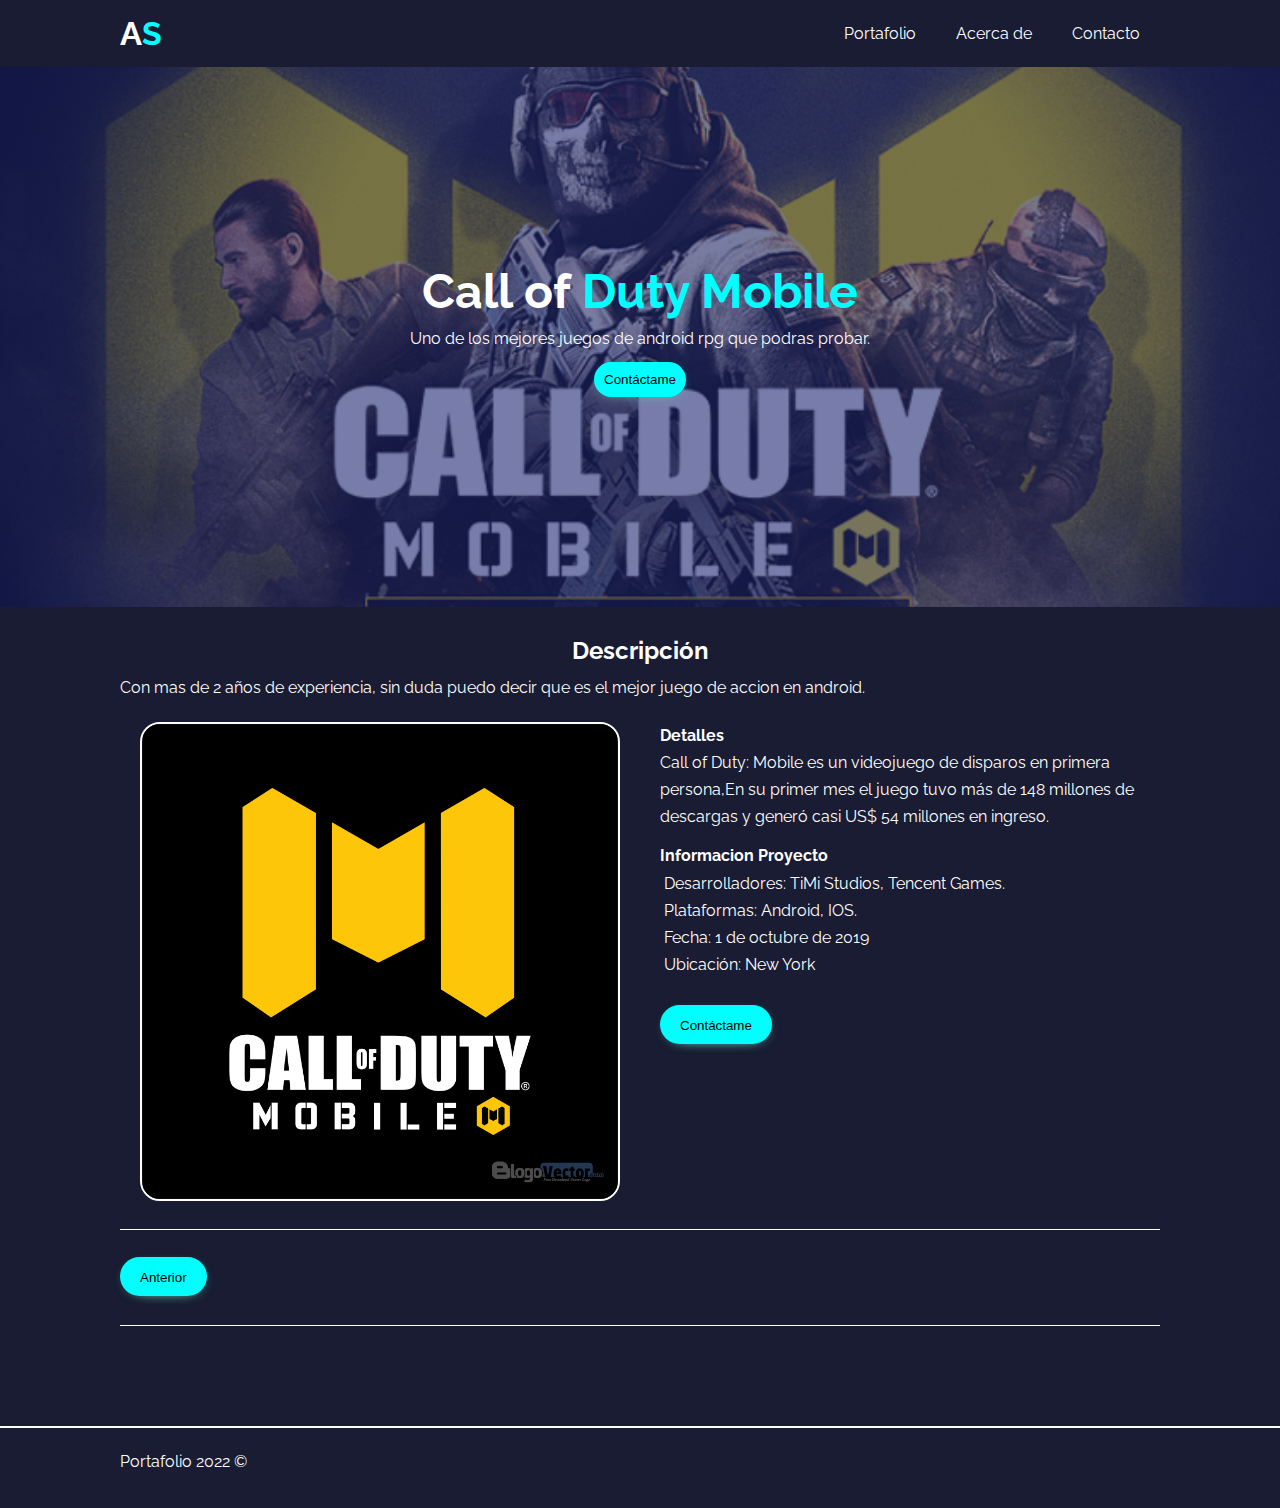
<file: Mipaginaweb/cod.html>
<!DOCTYPE html>
<html lang="en">

<head>
    <meta charset="UTF-8">
    <meta name="viewport" content="width=device-width, initial-scale=1.0">
    <link href="https://fonts.googleapis.com/css2?family=Raleway:wght@400;700&display=swap" rel="stylesheet">
    <link rel="stylesheet" href="https://use.fontawesome.com/releases/v5.6.1/css/all.css" integrity="sha384-gfdkjb5BdAXd+lj+gudLWI+BXq4IuLW5IT+brZEZsLFm++aCMlF1V92rMkPaX4PP" crossorigin="anonymous">
    <link rel="stylesheet" href="Css_principal.css">
    <link rel="stylesheet" media="screen and (max-width: 768px)" href="Css_principal.css">
    <title>Cod Mobile</title>
</head>

<body>
    <header>
        <nav class="navbar">
            <div class="container">
                <h1 class="logo"><a href="inicio.html">A<span>S</span></a></h1>
                <ul id="main-nav" class="txt-btn">
                    <li><a href="inicio.html">Portafolio</a></li>
                    <li><a href="sobremi.html">Acerca de</a></li>
                    <li><a href="Contacto.html">Contacto</a></li>
                </ul>
            </div>
        </nav>

        <section class='cod'>
            <div class="cod-header-text">
                <h1 class="hero-title">Call of <span>Duty Mobile</span></h1>
                <p>Uno de los mejores juegos de android rpg que podras probar.</p>
                <a download href="Contacto.html">
                    <button class="btn">Contáctame</button>
                </a>
            </div>
        </section>
    </header>

    <section class="single-project">
        <div class="container description">
            <h4>Descripción</h4>
            <p>Con mas de 2 años de experiencia, sin duda puedo decir que es el mejor juego de accion en android.</p>
        </div>
        <div class="container">
            <div class="box-portfolio">
                <img src="../Imagenes/cod.png" alt="">
            </div>
            <div class="box-portfolio">
                <h4>Detalles</h4>
                <p>Call of Duty: Mobile es un videojuego de disparos en primera persona,En su primer mes el juego tuvo más de 148 millones de descargas y generó casi US$ 54 millones en ingreso.</p>
                <h4>Informacion Proyecto</h4>
                <ul>
                    <li><i class="far fa-user"></i> &nbsp;Desarrolladores: TiMi Studios, Tencent Games.</li>
                    <li><i class="fas fa-pencil-ruler"></i> &nbsp;Plataformas: Android, IOS.</li>
                    <li><i class="far fa-calendar"></i> &nbsp;Fecha: 1 de octubre de 2019</li>
                    <li><i class="far fa-map"></i> &nbsp;Ubicación: New York</li>
                </ul>
                <a class="btn" href="Contacto.html"><button class="btn">Contáctame</button></a>
            </div>
        </div>
        <div class="single-project-btn">
            <div class="container">
                <div class="hr-small"></div>
                <div class="prev">
                    <a href="forza.html" class="btn"><button class="btn">Anterior</button></a>
                </div>
                <div class="hr-small-2"></div>
            </div>
        </div>
    </section>

    <hr>

    <footer class="main-footer">
        <div class="container">
            <p class="small">Portafolio 2022 &copy;</p>

            <ul>
                <li><a href="https://www.facebook.com/LATAMCallOfDutyMobile/?brand_redir=2469033519794816"><i class="fab fa-facebook-f"></i></a></li>
                <li><a href="https://twitter.com/codmobile_es?lang=es"><i class="fab fa-twitter"></i></a></li>
                <li><a href="https://www.instagram.com/callofdutymobile/"><i class="fab fa-instagram"></i></a></li>
            </ul>

        </div>
    </footer>

</body>

</html>
</file>
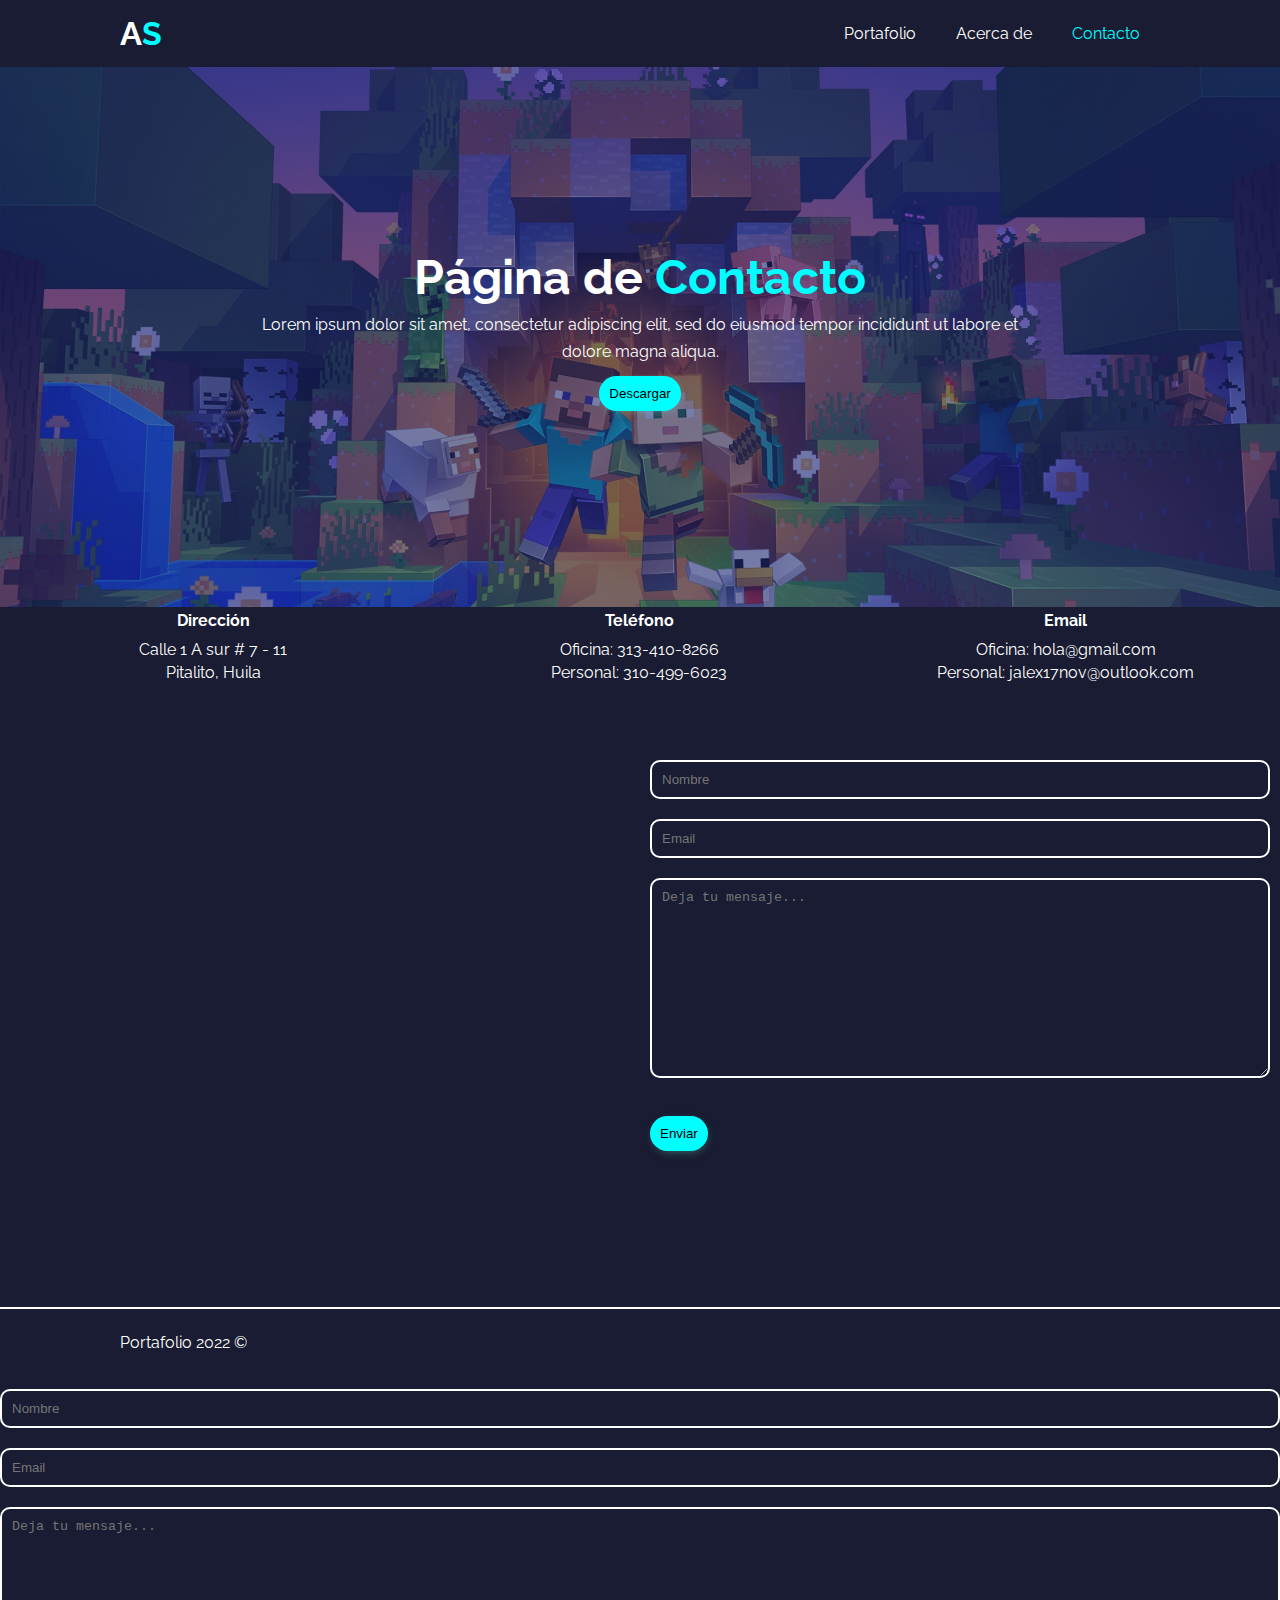
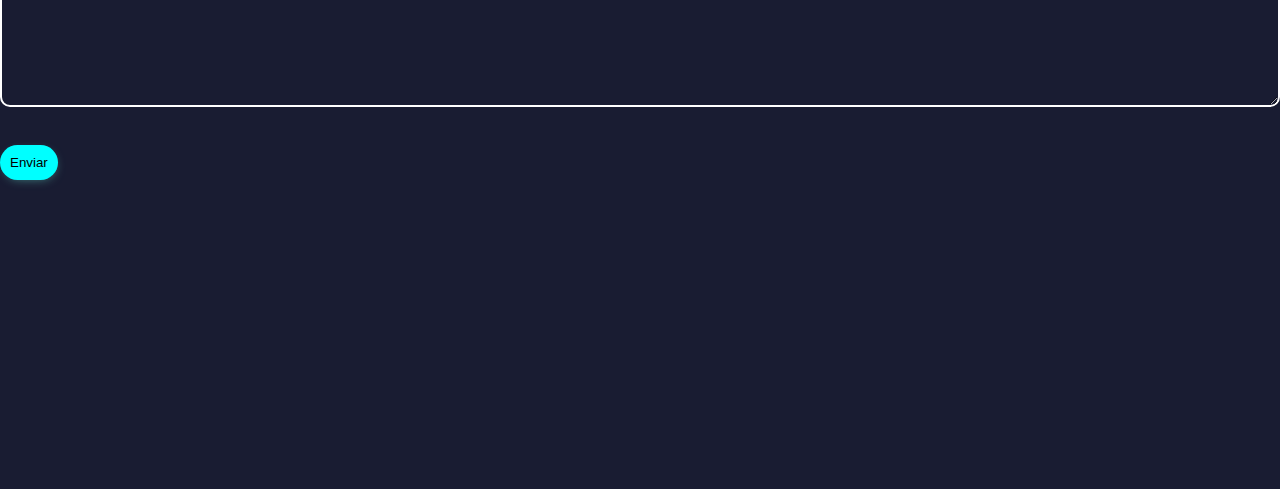
<file: Mipaginaweb/Contacto.html>
<!DOCTYPE html>
<html lang="es">

<head>
    <meta charset="UTF-8">
    <meta name="viewport" content="width=device-width, initial-scale=1.0">
    <link href="https://fonts.googleapis.com/css2?family=Raleway:wght@400;700&display=swap" rel="stylesheet">
    <link rel="stylesheet" href="https://use.fontawesome.com/releases/v5.6.1/css/all.css" integrity="sha384-gfdkjb5BdAXd+lj+gudLWI+BXq4IuLW5IT+brZEZsLFm++aCMlF1V92rMkPaX4PP" crossorigin="anonymous">
    <link rel="stylesheet" href="Css_principal.css">
    <link rel="stylesheet" media="screen and (max-width: 768px)" href="Css_principal.css">
    <title>Mi portafolio | Contacto</title>
</head>

<body>
    <header>
        <nav class="navbar">
            <div class="container">
                <h1 class="logo"><a href="inicio.html">A<span>S</span></a></h1>
                <ul id="main-nav" class="txt-btn">
                    <li><a href="inicio.html">Portafolio</a></li>
                    <li><a href="sobremi.html">Acerca de</a></li>
                    <li><a class="current" href="Contacto.html">Contacto</a></li>
                </ul>
            </div>
        </nav>

        <section class='hero'>
            <div class="hero-header-text">
                <h1 class="hero-title">Página de <span>Contacto</span></h1>
                <p>Lorem ipsum dolor sit amet, consectetur adipiscing elit, sed do eiusmod tempor incididunt ut labore et dolore magna aliqua.</p>
                <a download href="#">
                    <button class="btn"> Descargar </button>
                </a>
            </div>
        </section>
    </header>

    <section class="contact">
        <div class="box-contact-features">
            <i class="fas fa-map-marker-alt fa-2x"></i>
            <h4 class="line-break">Dirección</h4>
            <p class="line-break">Calle 1 A sur # 7 - 11 </p>
            <p>Pitalito, Huila</p>
        </div>
        <div class="box-contact-features">
            <i class="fas fa-mobile-alt fa-2x"></i>
            <h4 class="line-break">Teléfono</h4>
            <p class="line-break">Oficina: 313-410-8266</p>
            <p>Personal: 310-499-6023</p>
        </div>
        <div class="box-contact-features">
            <i class="fas fa-envelope fa-2x"></i>
            <h4 class="line-break">Email</h4>
            <p class="line-break">Oficina: hola@gmail.com</p>
            <p>Personal: jalex17nov@outlook.com</p>
        </div>
        <div class="features-contact">
            <div class="box-form">
                <iframe src="https://www.google.com/maps/embed?pb=!1m18!1m12!1m3!1d31901.855202449708!2d-76.0724285030152!3d1.853023256784862!2m3!1f0!2f0!3f0!3m2!1i1024!2i768!4f13.1!3m3!1m2!1s0x8e250b7dba6f64ff%3A0x7a99e7b32e8fa32c!2sPitalito%2C%20Huila!5e0!3m2!1ses!2sco!4v1652126857506!5m2!1ses!2sco"
                    width="600" height="450" style="border:0;" allowfullscreen="" loading="lazy" referrerpolicy="no-referrer-when-downgrade"></iframe>
            </div>
            <form class="box-form">
                <div class="contact-form">
                    <div class="single-form">
                        <input type="text" placeholder="Nombre">
                    </div>
                    <div class="single-form">
                        <input type="email" placeholder="Email">
                    </div>
                    <div class="single-form">
                        <textarea name="message" id="" cols="30" rows="10" placeholder="Deja tu mensaje..."></textarea>
                    </div>
                    <div class="single-form">
                        <button class="btn">Enviar</button>
                    </div>
                </div>
            </form>
        </div>
    </section>

    <hr>

    <footer class="main-footer">
        <div class="container">
            <p class="small">Portafolio 2022 &copy;</p>

            <ul>
                <li><a href="#"><i class="fab fa-facebook-f"></i></a></li>
                <li><a href="#"><i class="fab fa-whatsapp"></i></a></li>
                <li><a href="#"><i class="fab fa-instagram"></i></a></li>
            </ul>

        </div>
    </footer>

</body>

</html>


<section class="contact">
    <form class="box-form">
        <div class="contact-form">
            <div class="single-form">
                <input type="text" placeholder="Nombre">
            </div>
            <div class="single-form">
                <input type="email" placeholder="Email">
            </div>
            <div class="single-form">
                <textarea name="message" id="" cols="30" rows="10" placeholder="Deja tu mensaje..."></textarea>
            </div>
            <div class="single-form">
                <button class="btn">Enviar</button>
            </div>
        </div>
    </form>
    </div>
</section>
</file>
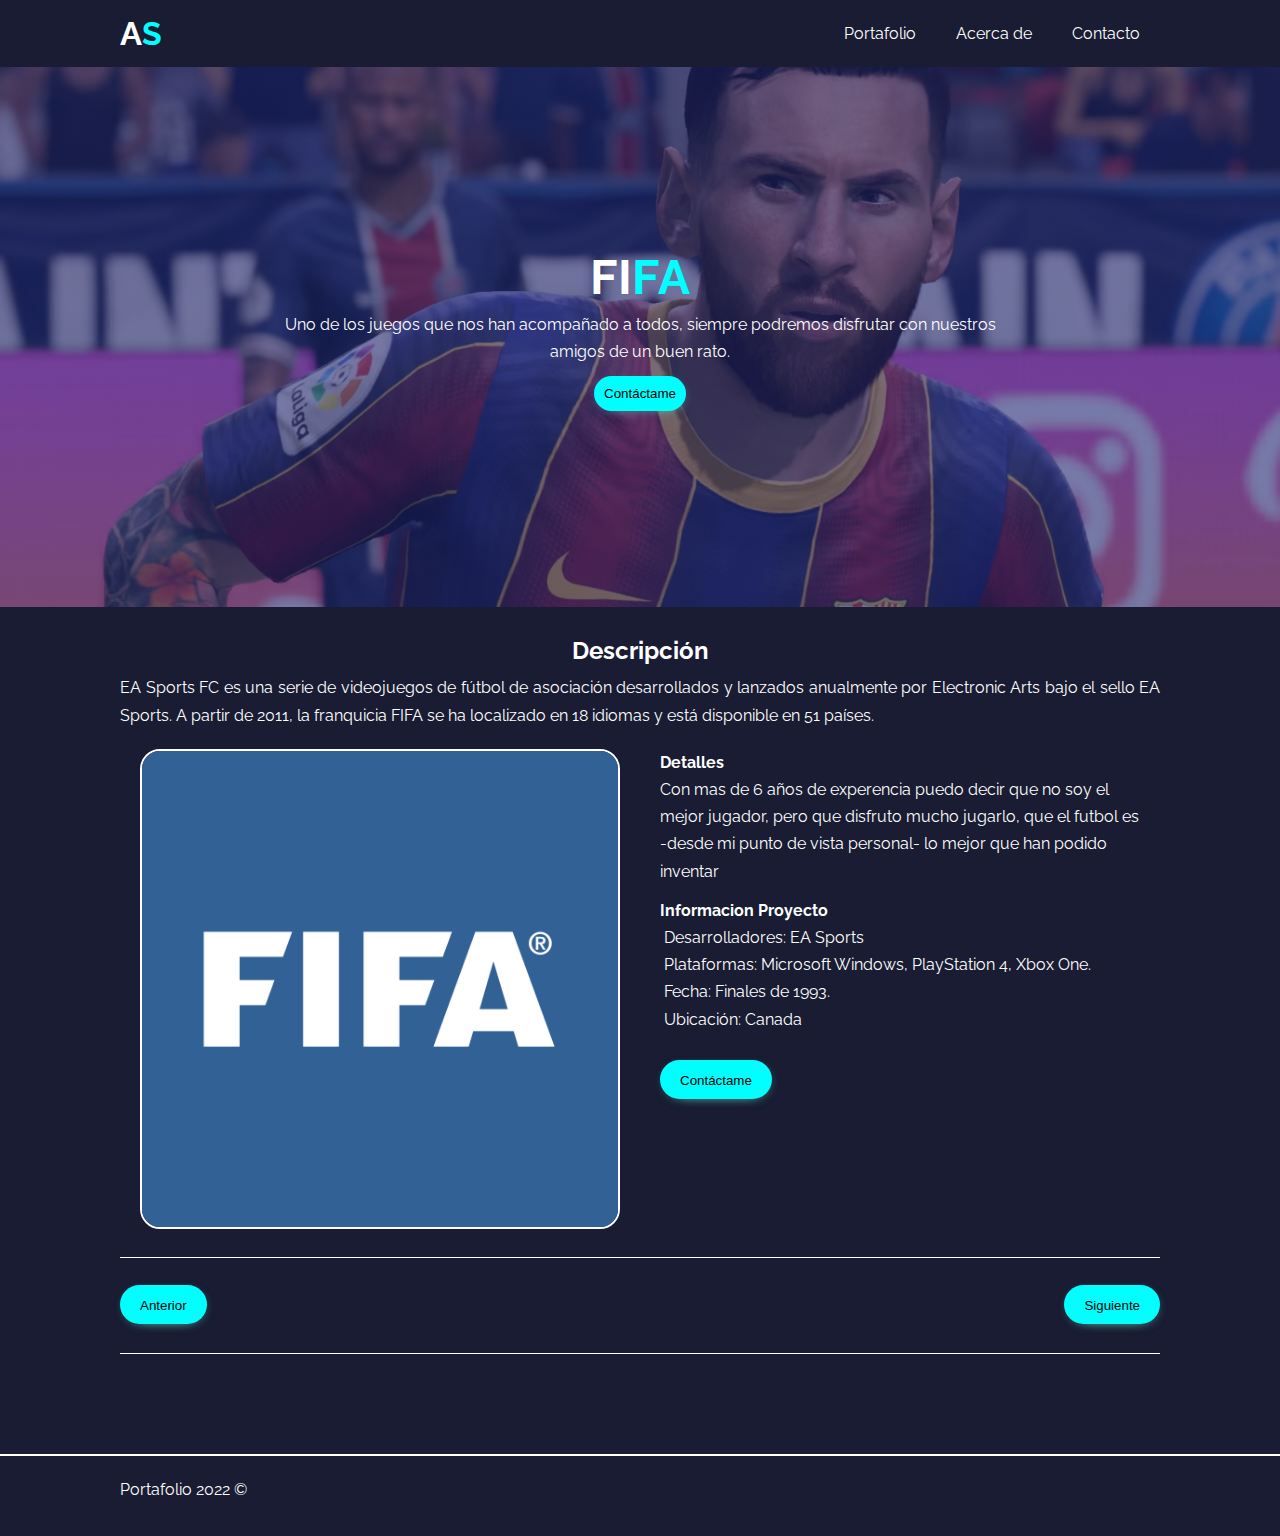
<file: Mipaginaweb/fifa.html>
<!DOCTYPE html>
<html lang="en">

<head>
    <meta charset="UTF-8">
    <meta name="viewport" content="width=device-width, initial-scale=1.0">
    <link href="https://fonts.googleapis.com/css2?family=Raleway:wght@400;700&display=swap" rel="stylesheet">
    <link rel="stylesheet" href="https://use.fontawesome.com/releases/v5.6.1/css/all.css" integrity="sha384-gfdkjb5BdAXd+lj+gudLWI+BXq4IuLW5IT+brZEZsLFm++aCMlF1V92rMkPaX4PP" crossorigin="anonymous">
    <link rel="stylesheet" href="Css_principal.css">
    <link rel="stylesheet" media="screen and (max-width: 768px)" href="Css_principal.css">
    <title>Fifa</title>
</head>

<body>
    <header>
        <nav class="navbar">
            <div class="container">
                <h1 class="logo"><a href="inicio.html">A<span>S</span></a></h1>
                <ul id="main-nav" class="txt-btn">
                    <li><a href="inicio.html">Portafolio</a></li>
                    <li><a href="sobremi.html">Acerca de</a></li>
                    <li><a href="Contacto.html">Contacto</a></li>
                </ul>
            </div>
        </nav>

        <section class='fif'>
            <div class="fif-header-text">
                <h1 class="hero-title">FI<span>FA</span></h1>
                <p>Uno de los juegos que nos han acompañado a todos, siempre podremos disfrutar con nuestros amigos de un buen rato.</p>
                <a download href="Contacto.html">
                    <button class="btn">Contáctame</button>
                </a>
            </div>
        </section>
    </header>

    <section class="single-project">
        <div class="container description">
            <h4>Descripción</h4>
            <p>EA Sports FC es una serie de videojuegos de fútbol de asociación desarrollados y lanzados anualmente por Electronic Arts bajo el sello EA Sports. A partir de 2011, la franquicia FIFA se ha localizado en 18 idiomas y está disponible en 51 países.
            </p>
        </div>
        <div class="container">
            <div class="box-portfolio">
                <img src="../Imagenes/fifa.png" alt="">
            </div>
            <div class="box-portfolio">
                <h4>Detalles</h4>
                <p>Con mas de 6 años de experencia puedo decir que no soy el mejor jugador, pero que disfruto mucho jugarlo, que el futbol es -desde mi punto de vista personal- lo mejor que han podido inventar</p>
                <h4>Informacion Proyecto</h4>
                <ul>
                    <li><i class="far fa-user"></i> &nbsp;Desarrolladores: EA Sports</li>
                    <li><i class="fas fa-pencil-ruler"></i> &nbsp;Plataformas: Microsoft Windows, PlayStation 4, Xbox One.</li>
                    <li><i class="far fa-calendar"></i> &nbsp;Fecha: Finales de 1993. </li>
                    <li><i class="far fa-map"></i> &nbsp;Ubicación: Canada</li>
                </ul>
                <a class="btn" hreroblox.htm "><button class="btn ">Contáctame</button></a>
            </div>
        </div>
        <div class="single-project-btn ">
            <div class="container ">
                <div class="hr-small "></div>
                <div class="prev ">
                    <a href="roblox.html " class="btn "><button class="btn ">Anterior</button></a>
                </div>
                <div class="next ">
                    <a href="valorant.html " class="btn "><button class="btn ">Siguiente</button></a>
                </div>
                <div class="hr-small-2 "></div>
            </div>
        </div>
    </section>

    <hr>

    <footer class="main-footer ">
        <div class="container ">
            <p class="small ">Portafolio 2022 &copy;</p>

            <ul>
                <li><a href="https://www.facebook.com/easportsfifa/ "><i class="fab fa-facebook-f "></i></a></li>
                <li><a href="https://twitter.com/easportsesp "><i class="fab fa-twitter "></i></a></li>
                <li><a href="https://www.instagram.com/easportsfifa/ "><i class="fab fa-instagram "></i></a></li>
            </ul>

        </div>
    </footer>

</body>

</html>
</file>
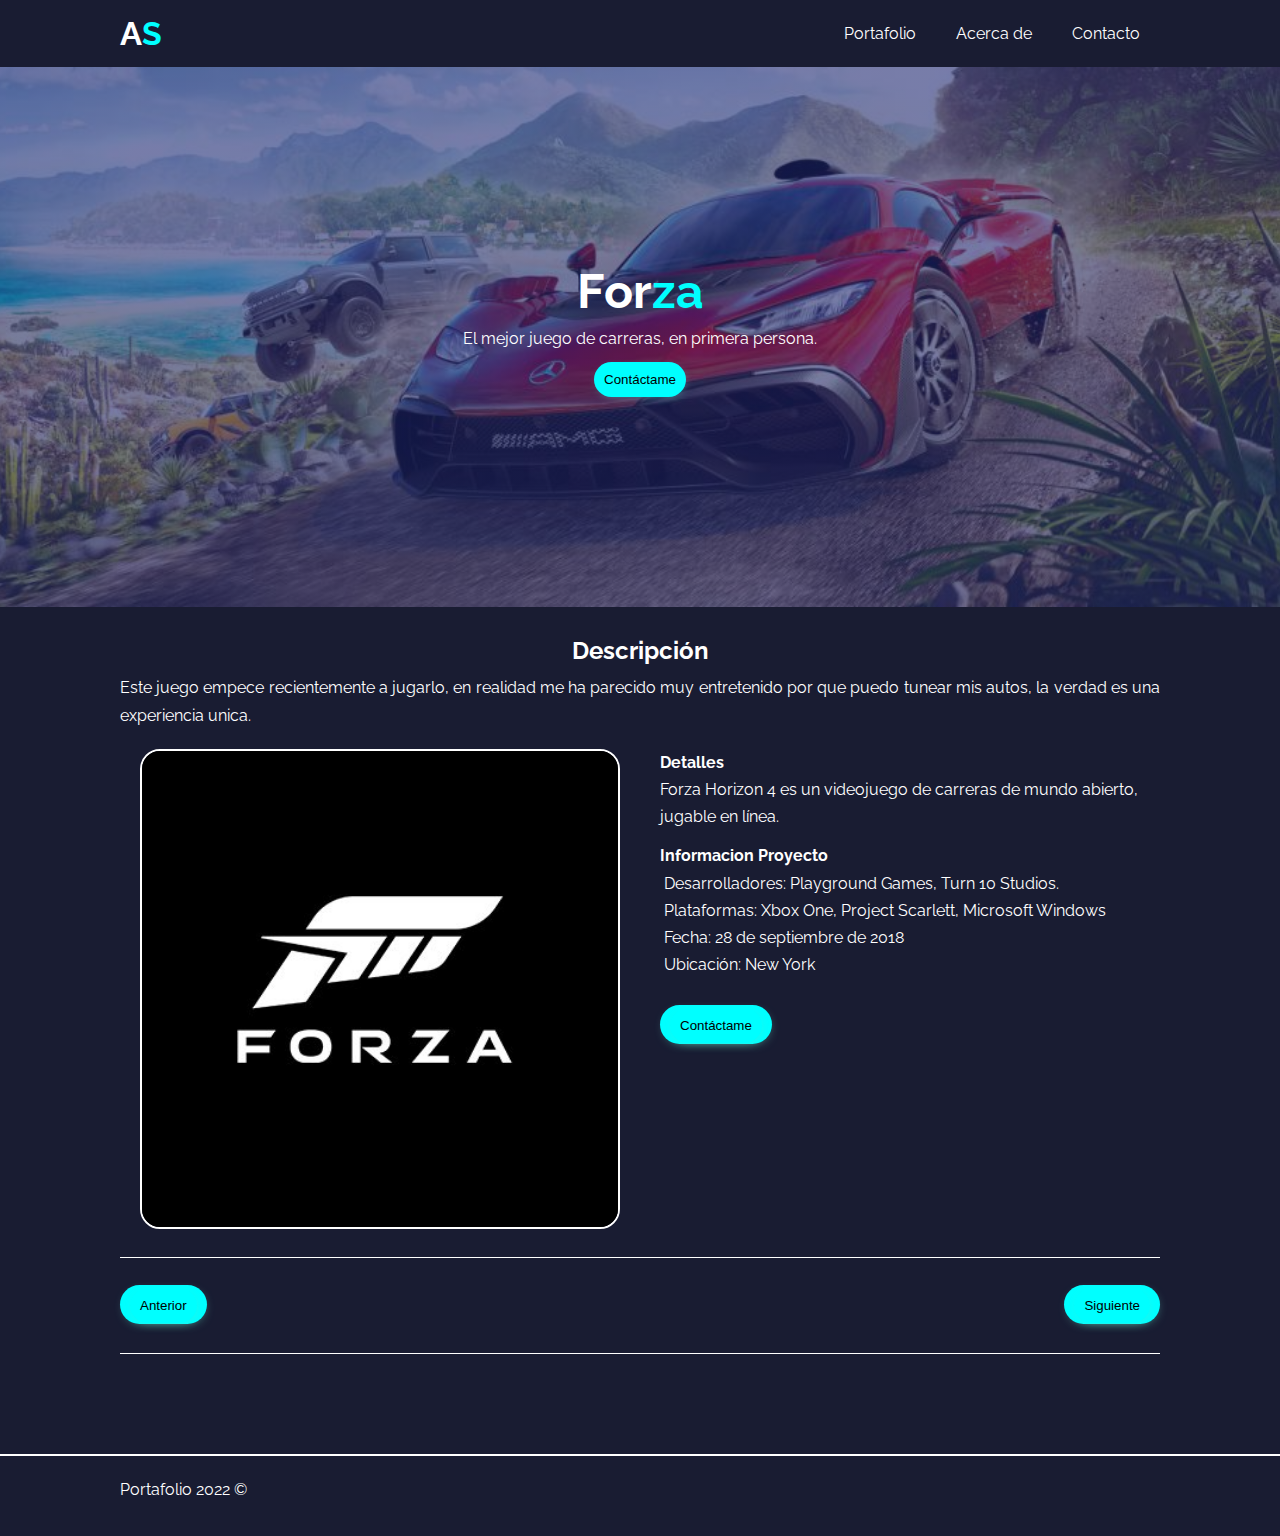
<file: Mipaginaweb/forza.html>
<!DOCTYPE html>
<html lang="en">

<head>
    <meta charset="UTF-8">
    <meta name="viewport" content="width=device-width, initial-scale=1.0">
    <link href="https://fonts.googleapis.com/css2?family=Raleway:wght@400;700&display=swap" rel="stylesheet">
    <link rel="stylesheet" href="https://use.fontawesome.com/releases/v5.6.1/css/all.css" integrity="sha384-gfdkjb5BdAXd+lj+gudLWI+BXq4IuLW5IT+brZEZsLFm++aCMlF1V92rMkPaX4PP" crossorigin="anonymous">
    <link rel="stylesheet" href="Css_principal.css">
    <link rel="stylesheet" media="screen and (max-width: 768px)" href="Css_principal.css">
    <title>Forza Horizon</title>
</head>

<body>
    <header>
        <nav class="navbar">
            <div class="container">
                <h1 class="logo"><a href="inicio.html">A<span>S</span></a></h1>
                <ul id="main-nav" class="txt-btn">
                    <li><a href="inicio.html">Portafolio</a></li>
                    <li><a href="sobremi.html">Acerca de</a></li>
                    <li><a href="Contacto.html">Contacto</a></li>
                </ul>
            </div>
        </nav>

        <section class='for'>
            <div class="for-header-text">
                <h1 class="hero-title">For<span>za</span></h1>
                <p>El mejor juego de carreras, en primera persona.</p>
                <a download href="Contacto.html">
                    <button class="btn">Contáctame</button>
                </a>
            </div>
        </section>
    </header>

    <section class="single-project">
        <div class="container description">
            <h4>Descripción</h4>
            <p>Este juego empece recientemente a jugarlo, en realidad me ha parecido muy entretenido por que puedo tunear mis autos, la verdad es una experiencia unica.</p>
        </div>
        <div class="container">
            <div class="box-portfolio">
                <img src="../Imagenes/forxa4.png" alt="">
            </div>
            <div class="box-portfolio">
                <h4>Detalles</h4>
                <p>Forza Horizon 4 es un videojuego de carreras de mundo abierto, jugable en línea.</p>
                <h4>Informacion Proyecto</h4>
                <ul>
                    <li><i class="far fa-user"></i> &nbsp;Desarrolladores: Playground Games, Turn 10 Studios.</li>
                    <li><i class="fas fa-pencil-ruler"></i> &nbsp;Plataformas: Xbox One, Project Scarlett, Microsoft Windows</li>
                    <li><i class="far fa-calendar"></i> &nbsp;Fecha: 28 de septiembre de 2018</li>
                    <li><i class="far fa-map"></i> &nbsp;Ubicación: New York</li>
                </ul>
                <a class="btn" href="Contacto.html"><button class="btn">Contáctame</button></a>
            </div>
        </div>
        <div class="single-project-btn">
            <div class="container">
                <div class="hr-small"></div>
                <div class="prev">
                    <a href="valorant.html" class="btn"><button class="btn">Anterior</button></a>
                </div>
                <div class="next">
                    <a href="cod.html" class="btn"><button class="btn">Siguiente</button></a>
                </div>
                <div class="hr-small-2"></div>
            </div>
        </div>
    </section>

    <hr>

    <footer class="main-footer">
        <div class="container">
            <p class="small">Portafolio 2022 &copy;</p>

            <ul>
                <li><a href="https://www.facebook.com/ForzaHorizon/"><i class="fab fa-facebook-f"></i></a></li>
                <li><a href="https://twitter.com/ForzaHorizon"><i class="fab fa-twitter"></i></a></li>
                <li><a href="https://www.instagram.com/forzahorizonenespanol/"><i class="fab fa-instagram"></i></a></li>
            </ul>

        </div>
    </footer>

</body>

</html>
</file>
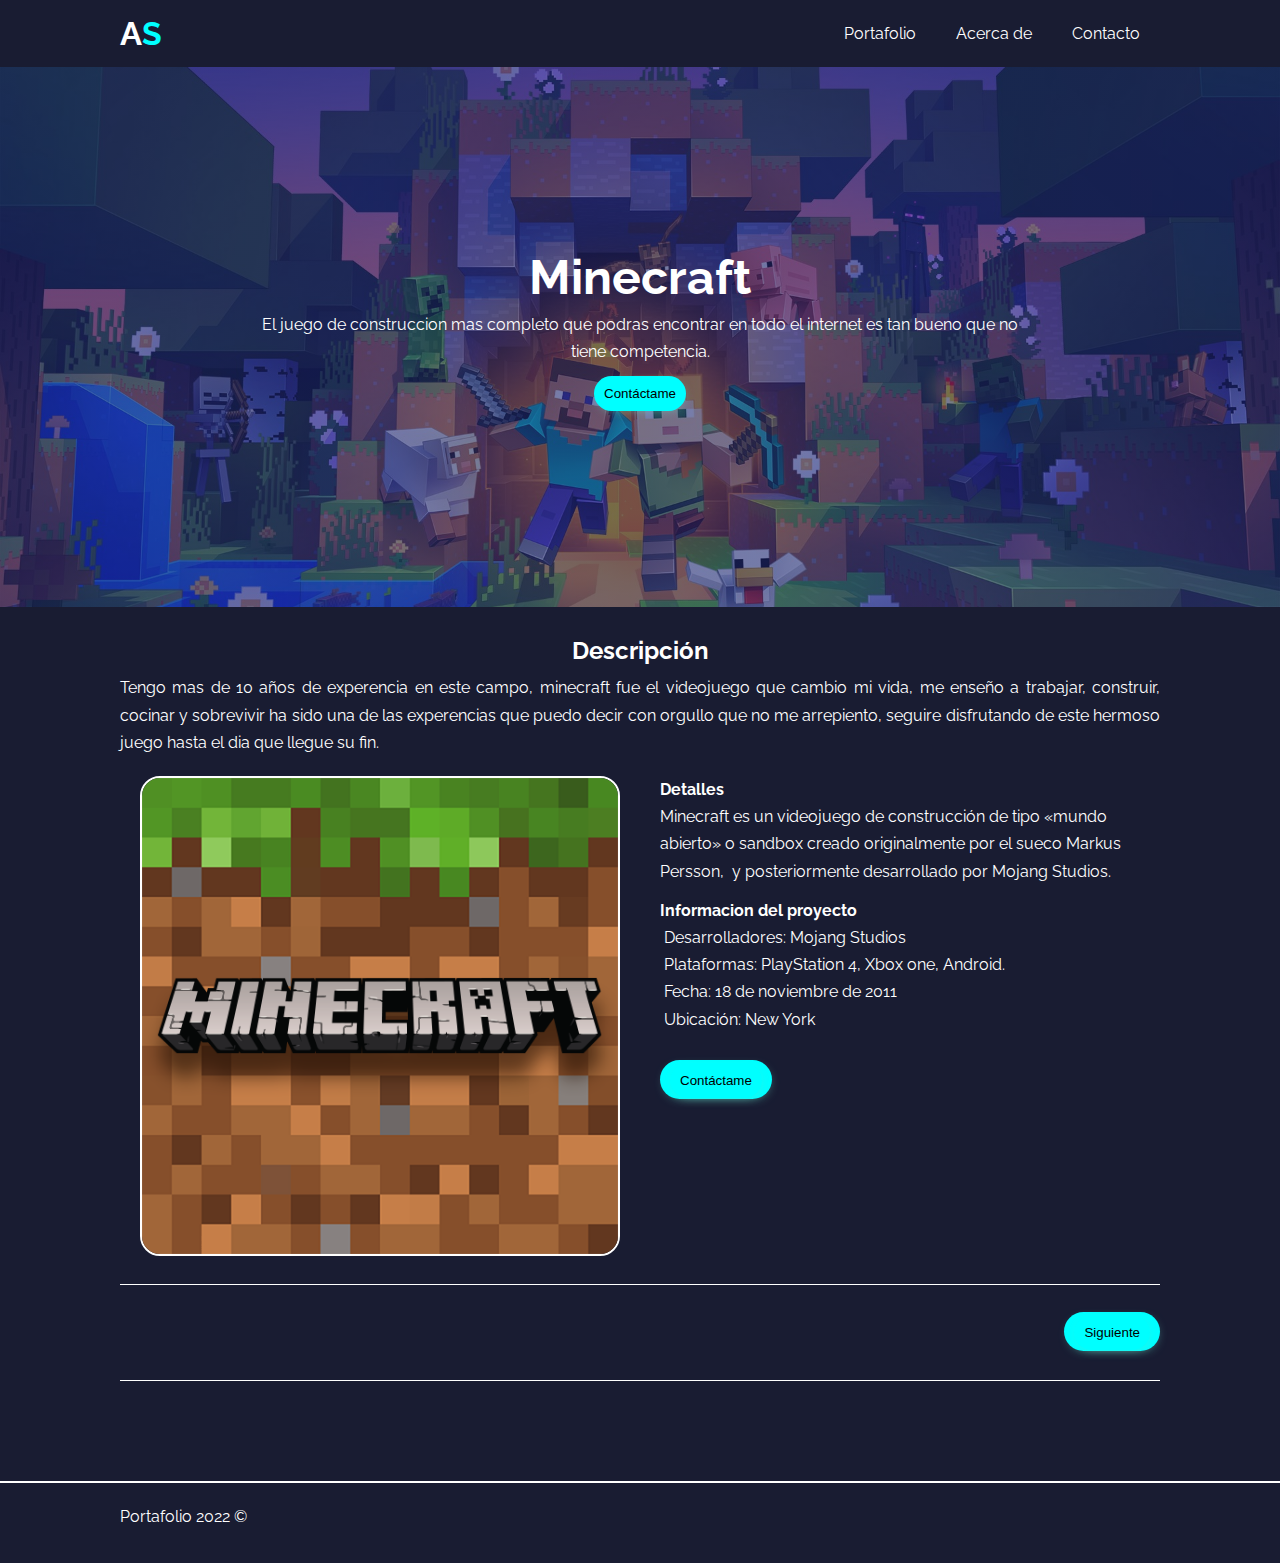
<file: Mipaginaweb/minecraft.html>
<!DOCTYPE html>
<html lang="en">

<head>
    <meta charset="UTF-8">
    <meta name="viewport" content="width=device-width, initial-scale=1.0">
    <link href="https://fonts.googleapis.com/css2?family=Raleway:wght@400;700&display=swap" rel="stylesheet">
    <link rel="stylesheet" href="https://use.fontawesome.com/releases/v5.6.1/css/all.css" integrity="sha384-gfdkjb5BdAXd+lj+gudLWI+BXq4IuLW5IT+brZEZsLFm++aCMlF1V92rMkPaX4PP" crossorigin="anonymous">
    <link rel="stylesheet" href="Css_principal.css">
    <link rel="stylesheet" media="screen and (max-width: 768px)" href="Css_principal.css">
    <title>Minecraft</title>
</head>

<body>
    <header>
        <nav class="navbar">
            <div class="container">
                <h1 class="logo"><a href="inicio.html">A<span>S</span></a></h1>
                <ul id="main-nav" class="txt-btn">
                    <li><a href="inicio.html">Portafolio</a></li>
                    <li><a href="sobremi.html">Acerca de</a></li>
                    <li><a href="Contacto.html">Contacto</a></li>
                </ul>
            </div>
        </nav>

        <section class='hero'>
            <div class="hero-header-text">
                <h1 class="hero-title">Minecraft<span></span></h1>
                <p>El juego de construccion mas completo que podras encontrar en todo el internet es tan bueno que no tiene competencia.</p>
                <a download href="Contacto.html">
                    <button class="btn">Contáctame</button>
                </a>
            </div>
        </section>
    </header>

    <section class="single-project">
        <div class="container description">
            <h4>Descripción</h4>
            <p>Tengo mas de 10 años de experencia en este campo, minecraft fue el videojuego que cambio mi vida, me enseño a trabajar, construir, cocinar y sobrevivir ha sido una de las experencias que puedo decir con orgullo que no me arrepiento, seguire
                disfrutando de este hermoso juego hasta el dia que llegue su fin.
            </p>
        </div>
        <div class="container">
            <div class="box-portfolio">
                <img src="../Imagenes/minecraft.png" alt="">
            </div>
            <div class="box-portfolio">
                <h4>Detalles</h4>
                <p>Minecraft es un videojuego de construcción de tipo «mundo abierto» o sandbox creado originalmente por el sueco Markus Persson, ​ y posteriormente desarrollado por Mojang Studios.</p>
                <h4>Informacion del proyecto</h4>
                <ul>
                    <li><i class="far fa-user"></i> &nbsp;Desarrolladores: Mojang Studios</li>
                    <li><i class="fas fa-pencil-ruler"></i> &nbsp;Plataformas: PlayStation 4, Xbox one, Android.</li>
                    <li><i class="far fa-calendar"></i> &nbsp;Fecha: 18 de noviembre de 2011</li>
                    <li><i class="far fa-map"></i> &nbsp;Ubicación: New York</li>
                </ul>
                <a class="btn" href="Contacto.html"><button class="btn">Contáctame</button></a>
            </div>
        </div>
        <div class="single-project-btn">
            <div class="container">
                <div class="hr-small"></div>
                <div class="next">
                    <a href="roblox.html" class="btn"><button class="btn">Siguiente</button></a>
                </div>
                <div class="hr-small-2"></div>
            </div>
        </div>
    </section>

    <hr>

    <footer class="main-footer">
        <div class="container">
            <p class="small">Portafolio 2022 &copy;</p>

            <ul>
                <li><a href="https://www.facebook.com/minecraft/"><i class="fab fa-facebook-f"></i></a></li>
                <li><a href="https://twitter.com/Minecraft?ref_src=twsrc%5Egoogle%7Ctwcamp%5Eserp%7Ctwgr%5Eauthor"><i class="fab fa-twitter"></i></a></li>
                <li><a href="https://www.instagram.com/minecraft/?hl=es-la"><i class="fab fa-instagram"></i></a></li>
            </ul>

        </div>
    </footer>


</body>

</html>
</file>
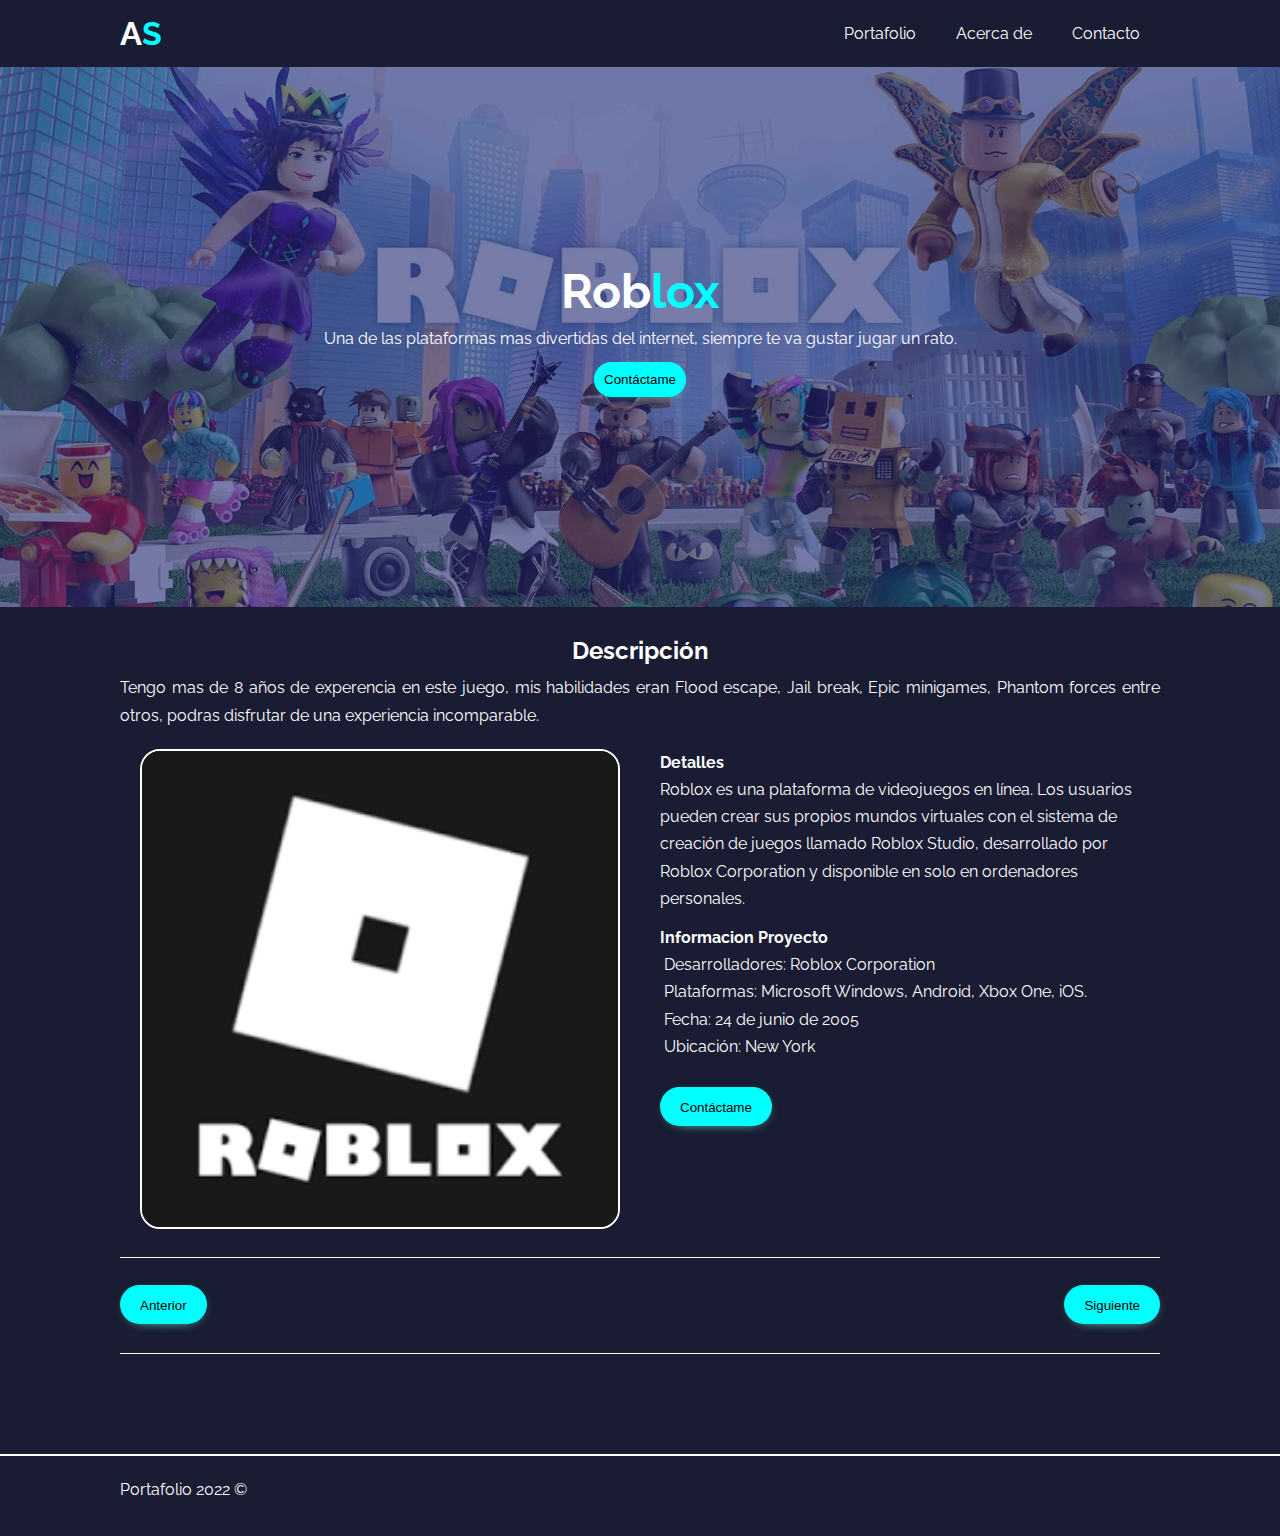
<file: Mipaginaweb/roblox.html>
<!DOCTYPE html>
<html lang="en">

<head>
    <meta charset="UTF-8">
    <meta name="viewport" content="width=device-width, initial-scale=1.0">
    <link href="https://fonts.googleapis.com/css2?family=Raleway:wght@400;700&display=swap" rel="stylesheet">
    <link rel="stylesheet" href="https://use.fontawesome.com/releases/v5.6.1/css/all.css" integrity="sha384-gfdkjb5BdAXd+lj+gudLWI+BXq4IuLW5IT+brZEZsLFm++aCMlF1V92rMkPaX4PP" crossorigin="anonymous">
    <link rel="stylesheet" href="Css_principal.css">
    <link rel="stylesheet" media="screen and (max-width: 768px)" href="Css_principal.css">
    <title>Roblox</title>
</head>

<body>
    <header>
        <nav class="navbar">
            <div class="container">
                <h1 class="logo"><a href="inicio.html">A<span>S</span></a></h1>
                <ul id="main-nav" class="txt-btn">
                    <li><a href="inicio.html">Portafolio</a></li>
                    <li><a href="sobremi.html">Acerca de</a></li>
                    <li><a href="Contacto.html">Contacto</a></li>
                </ul>
            </div>
        </nav>

        <section class='rob'>
            <div class="rob-header-text">
                <h1 class="hero-title">Rob<span>lox</span></h1>
                <p>Una de las plataformas mas divertidas del internet, siempre te va gustar jugar un rato.</p>
                <a download href="Contacto.html">
                    <button class="btn">Contáctame</button>
                </a>
            </div>
        </section>
    </header>

    <section class="single-project">
        <div class="container description">
            <h4> Descripción</h4>
            <p>Tengo mas de 8 años de experencia en este juego, mis habilidades eran Flood escape, Jail break, Epic minigames, Phantom forces entre otros, podras disfrutar de una experiencia incomparable.</p>
        </div>
        <div class="container">
            <div class="box-portfolio">
                <img src="../Imagenes/roblox.png" alt="">
            </div>
            <div class="box-portfolio">
                <h4>Detalles</h4>
                <p>Roblox​ es una plataforma de videojuegos en línea. Los usuarios pueden crear sus propios mundos virtuales con el sistema de creación de juegos llamado Roblox Studio, desarrollado por Roblox Corporation y disponible en solo en ordenadores
                    personales.
                </p>
                <h4>Informacion Proyecto</h4>
                <ul>
                    <li><i class="far fa-user"></i> &nbsp;Desarrolladores: Roblox Corporation</li>
                    <li><i class="fas fa-pencil-ruler"></i> &nbsp;Plataformas: Microsoft Windows, Android, Xbox One, iOS.</li>
                    <li><i class="far fa-calendar"></i> &nbsp;Fecha: 24 de junio de 2005</li>
                    <li><i class="far fa-map"></i> &nbsp;Ubicación: New York</li>
                </ul>
                <a class="btn" href="Contacto.html"><button class="btn">Contáctame</button></a>
            </div>
        </div>
        <div class="single-project-btn">
            <div class="container">
                <div class="hr-small"></div>
                <div class="prev">
                    <a href="minecraft.html" class="btn"><button class="btn">Anterior</button></a>
                </div>
                <div class="next">
                    <a href="fifa.html" class="btn"><button class="btn">Siguiente</button></a>
                </div>
                <div class="hr-small-2"></div>
            </div>
        </div>
    </section>

    <hr>

    <footer class="main-footer">
        <div class="container">
            <p class="small">Portafolio 2022 &copy;</p>

            <ul>
                <li><a href="https://www.facebook.com/Roblox/"><i class="fab fa-facebook-f"></i></a></li>
                <li><a href="https://twitter.com/RobloxEspanol?ref_src=twsrc%5Egoogle%7Ctwcamp%5Eserp%7Ctwgr%5Eauthor"><i class="fab fa-twitter"></i></a></li>
                <li><a href="https://www.instagram.com/roblox/"><i class="fab fa-instagram"></i></a></li>
            </ul>

        </div>
    </footer>

</body>

</html>
</file>
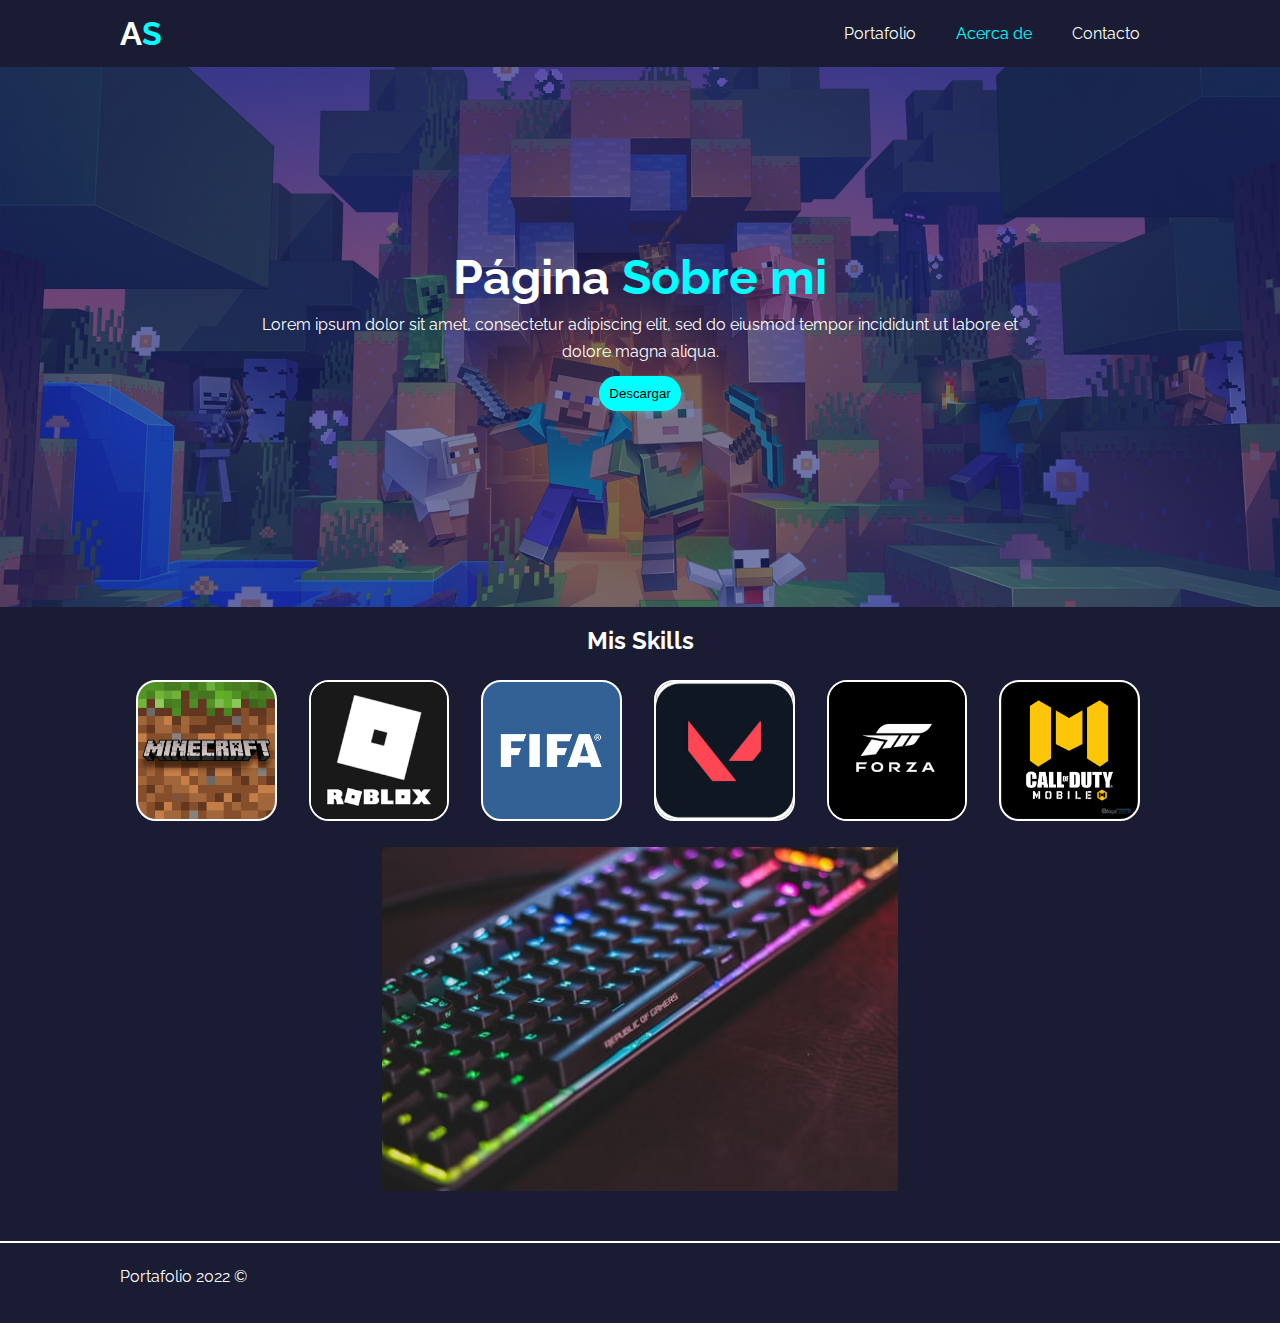
<file: Mipaginaweb/sobremi.html>
<!DOCTYPE html>
<html lang="es">

<head>
    <meta charset="UTF-8">
    <meta name="viewport" content="width=device-width, initial-scale=1.0">
    <link href="https://fonts.googleapis.com/css2?family=Raleway:wght@400;700&display=swap" rel="stylesheet">
    <link rel="stylesheet" href="https://use.fontawesome.com/releases/v5.6.1/css/all.css" integrity="sha384-gfdkjb5BdAXd+lj+gudLWI+BXq4IuLW5IT+brZEZsLFm++aCMlF1V92rMkPaX4PP" crossorigin="anonymous">
    <link rel="stylesheet" href="Css_principal.css">
    <link rel="stylesheet" media="screen and (max-width: 768px)" href="#">
    <title>Mi portafolio</title>
</head>

<body>
    <header>
        <nav class="navbar">
            <div class="container">
                <h1 class="logo"><a href="sobremi.html">A<span>S</span></a></h1>
                <ul id="main-nav" class="txt-btn">
                    <li><a href="Inicio.html">Portafolio</a></li>
                    <li><a class="current" href="sobremi.html ">Acerca de</a></li>
                    <li><a href="Contacto.html">Contacto</a></li>
                </ul>
            </div>
        </nav>

        <section class='hero'>
            <div class="hero-header-text">
                <h1 class="hero-title">Página <span>Sobre mi</span></h1>
                <p>Lorem ipsum dolor sit amet, consectetur adipiscing elit, sed do eiusmod tempor incididunt ut labore et dolore magna aliqua.</p>
                <a download href="#">
                    <button class="btn"> Descargar </button>
                </a>
            </div>
        </section>
    </header>

    <section class="about">
        <div class="container">
            <h2>Mis Skills</h2>
            <div>
                <div class="card-skill">
                    <a href="minecraft.html">
                        <img src="../Imagenes/minecraft.png" alt="">
                    </a>
                </div>

                <div class="card-skill">
                    <img src="../Imagenes/roblox.png" alt="">
                </div>

                <div class="card-skill">
                    <img src="../Imagenes/fifa.png" alt="">
                </div>

                <div class="card-skill">
                    <img src="../Imagenes/valorant.png" alt="">
                </div>

                <div class="card-skill">
                    <img src="../Imagenes/forxa4.png" alt="">
                </div>

                <div class="card-skill">
                    <img src="../Imagenes/cod.png" alt="">
                </div>
            </div>
            <div class="ultimate">
                <img src="../Imagenes/teclado.png" alt="">
            </div>
        </div>
    </section>

    <hr>

    <footer class="main-footer">
        <div class="container">
            <p class="small">Portafolio 2022 &copy;</p>

            <ul>
                <li><a href="#"><i class="fab fa-facebook-f"></i></a></li>
                <li><a href="#"><i class="fab fa-whatsapp"></i></a></li>
                <li><a href="#"><i class="fab fa-instagram"></i></a></li>
            </ul>

        </div>
    </footer>

</body>

</html>
</file>
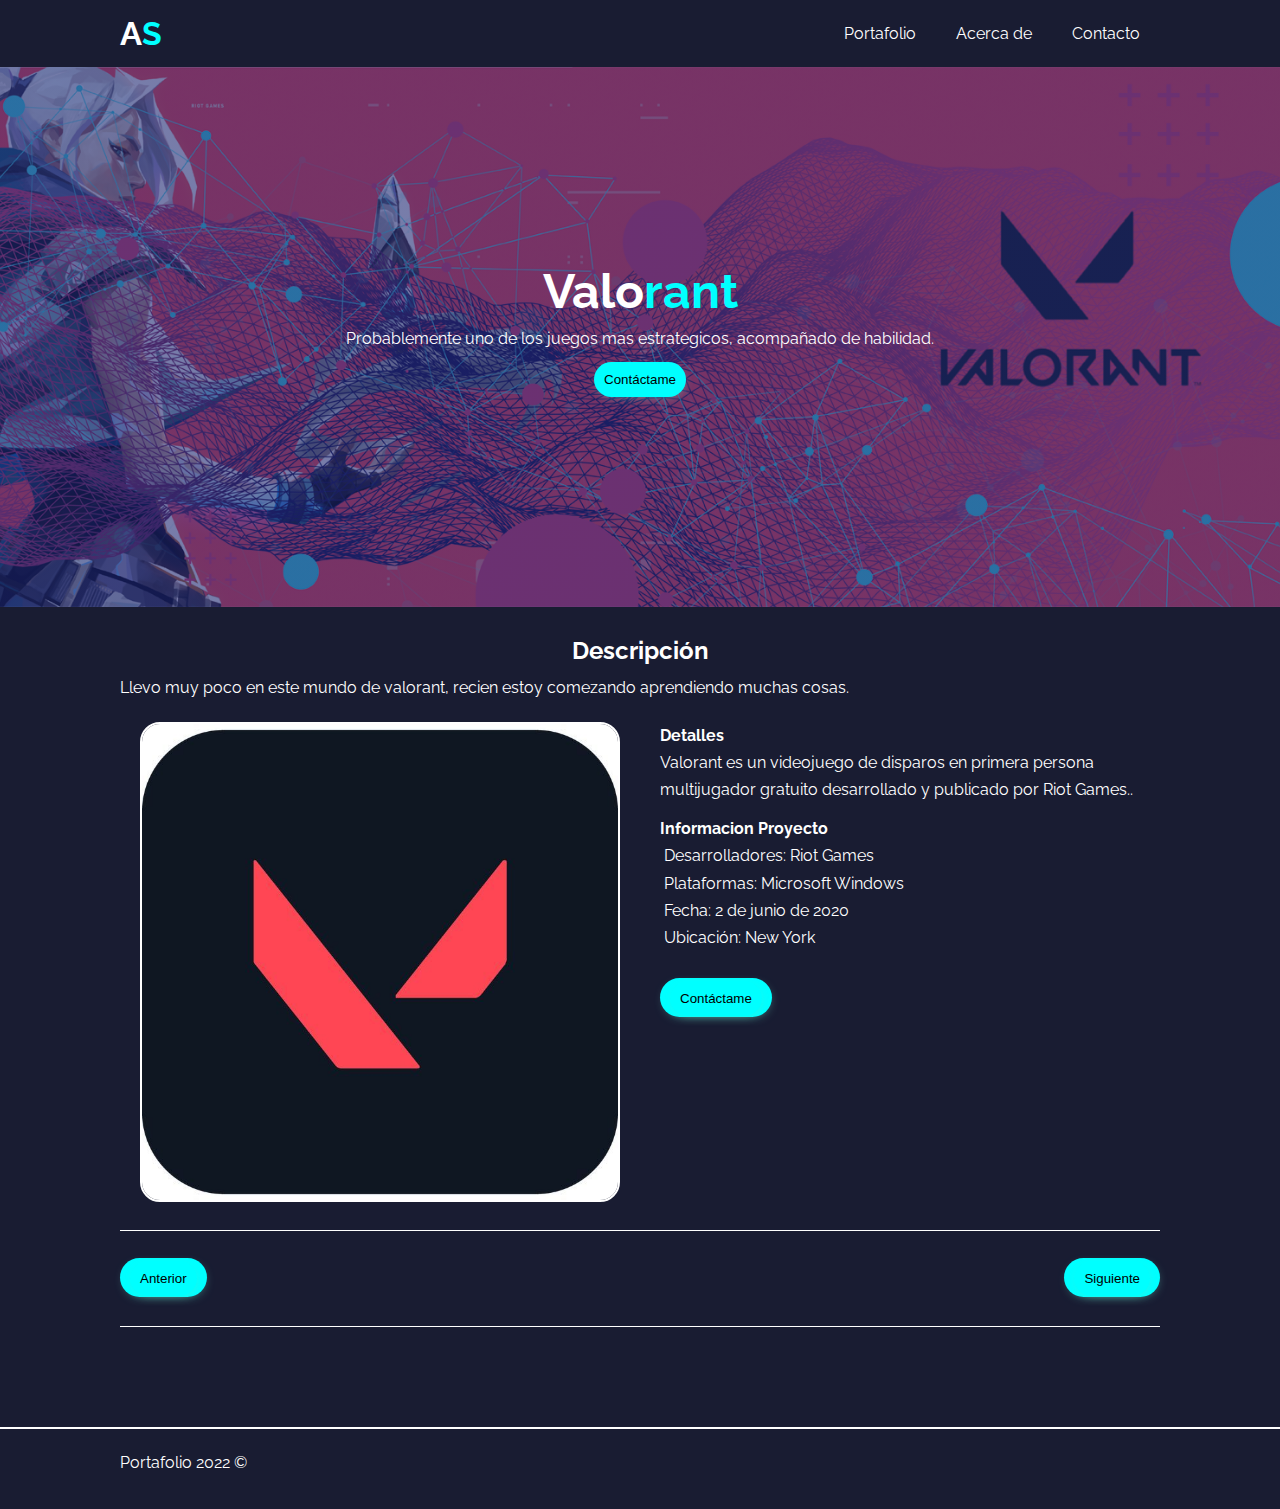
<file: Mipaginaweb/valorant.html>
<!DOCTYPE html>
<html lang="en">

<head>
    <meta charset="UTF-8">
    <meta name="viewport" content="width=device-width, initial-scale=1.0">
    <link href="https://fonts.googleapis.com/css2?family=Raleway:wght@400;700&display=swap" rel="stylesheet">
    <link rel="stylesheet" href="https://use.fontawesome.com/releases/v5.6.1/css/all.css" integrity="sha384-gfdkjb5BdAXd+lj+gudLWI+BXq4IuLW5IT+brZEZsLFm++aCMlF1V92rMkPaX4PP" crossorigin="anonymous">
    <link rel="stylesheet" href="Css_principal.css">
    <link rel="stylesheet" media="screen and (max-width: 768px)" href="Css_principal.css">
    <title>Valorant</title>
</head>

<body>
    <header>
        <nav class="navbar">
            <div class="container">
                <h1 class="logo"><a href="index.html">A<span>S</span></a></h1>
                <ul id="main-nav" class="txt-btn">
                    <li><a href="inicio.html">Portafolio</a></li>
                    <li><a href="sobremi.html">Acerca de</a></li>
                    <li><a href="Contacto.html">Contacto</a></li>
                </ul>
            </div>
        </nav>

        <section class='val'>
            <div class="val-header-text">
                <h1 class="hero-title">Valo<span>rant</span></h1>
                <p>Probablemente uno de los juegos mas estrategicos, acompañado de habilidad.</p>
                <a download href="Contacto.html">
                    <button class="btn">Contáctame</button>
                </a>
            </div>
        </section>
    </header>

    <section class="single-project">
        <div class="container description">
            <h4>Descripción</h4>
            <p>Llevo muy poco en este mundo de valorant, recien estoy comezando aprendiendo muchas cosas.</p>
        </div>
        <div class="container">
            <div class="box-portfolio">
                <img src="../Imagenes/valorant.png" alt="">
            </div>
            <div class="box-portfolio">
                <h4>Detalles</h4>
                <p>Valorant es un videojuego de disparos en primera persona multijugador gratuito desarrollado y publicado por Riot Games..</p>
                <h4>Informacion Proyecto</h4>
                <ul>
                    <li><i class="far fa-user"></i> &nbsp;Desarrolladores: Riot Games</li>
                    <li><i class="fas fa-pencil-ruler"></i> &nbsp;Plataformas: Microsoft Windows</li>
                    <li><i class="far fa-calendar"></i> &nbsp;Fecha: 2 de junio de 2020</li>
                    <li><i class="far fa-map"></i> &nbsp;Ubicación: New York</li>
                </ul>
                <a class="btn" href="Contacto.html"><button class="btn">Contáctame</button></a>
            </div>
        </div>
        <div class="single-project-btn">
            <div class="container">
                <div class="hr-small"></div>
                <div class="prev">
                    <a href="fifa.html" class="btn"><button class="btn">Anterior</button></a>
                </div>
                <div class="next">
                    <a href="forza.html" class="btn"><button class="btn">Siguiente</button></a>
                </div>
                <div class="hr-small-2"></div>
            </div>
        </div>
    </section>

    <hr>

    <footer class="main-footer">
        <div class="container">
            <p class="small">Portafolio 2022 &copy;</p>

            <ul>
                <li><a href="https://www.facebook.com/latamVALORANT/"><i class="fab fa-facebook-f"></i></a></li>
                <li><a href="https://twitter.com/VALORANTLATAM?ref_src=twsrc%5Egoogle%7Ctwcamp%5Eserp%7Ctwgr%5Eauthor"><i class="fab fa-twitter"></i></a></li>
                <li><a href="https://www.instagram.com/playvalorantofficial/"><i class="fab fa-instagram"></i></a></li>
            </ul>

        </div>
    </footer>

</body>

</html>
</file>
<file: Mipaginaweb/Css_principal.css>
/* Variables */

:root {
    --main-color: #191c32;
    --primary-color: aqua;
    --secondary-color: #fff;
}


/* Reset */

* {
    margin: 0;
    padding: 0;
    box-sizing: border-box;
}


/* Main styling */

body,
html {
    font-family: 'Raleway', sans-serif;
    color: var(--secondary-color);
    line-height: 1.7em;
    background-color: var(--main-color);
}

hr {
    border: .5px solid var(--secondary-color);
}


/* Utility Classes */

.container {
    margin: auto;
    max-width: 1100px;
    overflow: auto;
    padding: 0 30px;
}

.line-break {
    padding-bottom: 10px;
}


/* Navbar */

.navbar {
    overflow: auto;
}

.navbar .logo {
    float: left;
    padding-top: 20px;
}

.navbar a {
    color: var(--secondary-color);
    text-decoration: none;
}

.navbar span {
    color: var(--primary-color)
}

.navbar ul {
    list-style: none;
    float: right;
}

.navbar ul li {
    float: left;
}

.navbar ul li a {
    display: block;
    padding: 20px;
    text-align: center;
}

.navbar ul li a:hover {
    background: var(--primary-color);
    color: var(--main-color);
}

.navbar ul li a.current {
    color: var(--primary-color);
}

.navbar ul li a.current:hover {
    background: var(--primary-color);
    color: var(--main-color);
}


/* Banner Home*/

.banner-header {
    height: 60vh;
    width: 100%;
    overflow: hidden;
    background: var(--main-color);
    background: linear-gradient(rgba(29, 38, 113, 0.6), rgba(29, 38, 113, 0.6)), url("../Imagenes/developer.png");
    background-repeat: no-repeat;
    background-position: center;
    background-size: cover;
}

img {
    object-fit: cover;
}

.banner-header-text {
    height: 100%;
    width: 60%;
    margin: auto;
    text-align: center;
    display: grid;
    place-content: center;
}

.banner-title {
    font-size: 3em;
    padding-bottom: 20px;
}

.banner-title span {
    color: var(--primary-color)
}


/* General hero */

.hero {
    height: 60vh;
    width: 100%;
    overflow: hidden;
    background: var(--main-color);
    background: linear-gradient(rgba(29, 38, 113, 0.6), rgba(29, 38, 113, 0.6)), url("../Imagenes/minecraft-header.png");
    background-repeat: no-repeat;
    background-position: center;
    background-size: cover;
}

.hero-header-text {
    height: 100%;
    width: 60%;
    margin: auto;
    text-align: center;
    display: grid;
    place-content: center;
}

.hero-title {
    font-size: 3em;
    padding-bottom: 20px;
}

.hero-title span {
    color: var(--primary-color)
}

.rob {
    height: 60vh;
    width: 100%;
    overflow: hidden;
    background: var(--main-color);
    background: linear-gradient(rgba(29, 38, 113, 0.6), rgba(29, 38, 113, 0.6)), url("../Imagenes/roblox-header.png");
    background-repeat: no-repeat;
    background-position: center;
    background-size: cover;
}

.rob-header-text {
    height: 100%;
    width: 60%;
    margin: auto;
    text-align: center;
    display: grid;
    place-content: center;
}

.rob-title {
    font-size: 3em;
    padding-bottom: 20px;
}

.rob-title span {
    color: var(--primary-color)
}

.fif {
    height: 60vh;
    width: 100%;
    overflow: hidden;
    background: var(--main-color);
    background: linear-gradient(rgba(29, 38, 113, 0.6), rgba(29, 38, 113, 0.6)), url("../Imagenes/messi-header.png");
    background-repeat: no-repeat;
    background-position: center;
    background-size: cover;
}

.fif-header-text {
    height: 100%;
    width: 60%;
    margin: auto;
    text-align: center;
    display: grid;
    place-content: center;
}

.fif-title {
    font-size: 3em;
    padding-bottom: 20px;
}

.fif-title span {
    color: var(--primary-color)
}

.val {
    height: 60vh;
    width: 100%;
    overflow: hidden;
    background: var(--main-color);
    background: linear-gradient(rgba(29, 38, 113, 0.6), rgba(29, 38, 113, 0.6)), url("../Imagenes/valorant-header.png");
    background-repeat: no-repeat;
    background-position: center;
    background-size: cover;
}

.val-header-text {
    height: 100%;
    width: 60%;
    margin: auto;
    text-align: center;
    display: grid;
    place-content: center;
}

.val-title {
    font-size: 3em;
    padding-bottom: 20px;
}

.val-title span {
    color: var(--primary-color)
}

.for {
    height: 60vh;
    width: 100%;
    overflow: hidden;
    background: var(--main-color);
    background: linear-gradient(rgba(29, 38, 113, 0.6), rgba(29, 38, 113, 0.6)), url("../Imagenes/forza-header.png");
    background-repeat: no-repeat;
    background-position: center;
    background-size: cover;
}

.for-header-text {
    height: 100%;
    width: 60%;
    margin: auto;
    text-align: center;
    display: grid;
    place-content: center;
}

.for-title {
    font-size: 3em;
    padding-bottom: 20px;
}

.for-title span {
    color: var(--primary-color)
}

.cod {
    height: 60vh;
    width: 100%;
    overflow: hidden;
    background: var(--main-color);
    background: linear-gradient(rgba(29, 38, 113, 0.6), rgba(29, 38, 113, 0.6)), url("../Imagenes/cod-header.png");
    background-repeat: no-repeat;
    background-position: center;
    background-size: cover;
}

.cod-header-text {
    height: 100%;
    width: 60%;
    margin: auto;
    text-align: center;
    display: grid;
    place-content: center;
}

.cod-title {
    font-size: 3em;
    padding-bottom: 20px;
}

.cod-title span {
    color: var(--primary-color)
}


/* Button */

.btn {
    padding: 10px 10px;
    background-color: var(--primary-color);
    border: none;
    margin-top: 10px;
    border-radius: 20px;
    cursor: pointer;
    box-shadow: 1px 3px 11px -5px rgba(102, 221, 200, .69);
}

.btn:hover {
    background-color: var(--secondary-color);
    box-shadow: none;
}


/* Portfolio */

.portfolio {
    text-align: center;
    padding-top: 20px;
    padding-bottom: 40px;
    width: 100%;
}

.portfolio a {
    color: var(--secondary-color);
    text-decoration: none;
}

.portfolio .portfolio-nav {
    display: table;
    margin: 0 auto;
    padding-bottom: 20px;
}

.portfolio ul {
    list-style: none;
    float: right;
}

.portfolio ul li {
    float: left;
}

.portfolio ul li a {
    display: block;
    padding: 20px;
    text-align: center;
}

.txt-btn {
    font-size: 1em;
}

.box {
    float: left;
    width: 33.3%;
    padding: 30px;
}

.box img {
    width: 100%;
    border: 2px solid var(--secondary-color);
    border-radius: 20px;
}

.box a:hover img {
    transform: scale(1.1);
    border: 2px solid var(--primary-color);
}


/* About Me */

.about {
    text-align: center;
    padding-top: 20px;
    padding-bottom: 40px;
    width: 100%;
}

.about a {
    color: var(--secondary-color);
    text-decoration: none;
}

.txt-btn {
    font-size: 1em;
}

.card-skill {
    float: left;
    width: 16.6%;
    padding: 16px;
    margin-top: 10px;
}

.card-skill img {
    width: 100%;
    border: 2px solid var(--secondary-color);
    background-color: var(--secondary-color);
    border-radius: 20px;
}

.card-skill img:hover {
    transform: scale(1.1);
    border: 2px solid var(--secondary-color);
}

.ultimate img {
    float: center;
    max-width: 300%;
    max-height: 300%;
    width: 50%;
    padding: 2px;
}


/* Contact Form */

.contact {
    height: 700px;
    padding-bottom: 100px;
}

.contact .box-contact-features {
    float: left;
    width: 33.3%;
    text-align: center;
    padding-bottom: 20px;
}

.contact .box-contact-features i {
    padding-bottom: 20px;
}

.contact .box-contact-features p {
    line-height: .8em;
}

.contact .features-contact .box-form {
    float: left;
    width: 50%;
    padding: 60px 10px 20px 10px;
}

.contact .features-contact .box-form iframe {
    width: 100%;
    height: 400px;
}


/* Contact Form */

.contact .contact-form .single-form {
    margin-bottom: 20px;
}

.contact-form label {
    display: block;
    margin-bottom: 5px;
}

.contact-form input,
.contact-form textarea {
    width: 100%;
    padding: 10px;
    border: 2px var(--secondary-color) solid;
    border-radius: 10px;
    background-color: var(--main-color);
    color: var(--secondary-color);
}

.contact-form input:focus,
.contact-form textarea:focus {
    background-color: var(--secondary-color);
    color: var(--main-color);
}

.contact-form textarea {
    height: 200px;
}

.contact-form input:focus,
.contact-form textarea:focus {
    outline: none;
    border-color: var(--main-color);
}


/* Single Project */

.single-project {
    padding-top: 30px;
    padding-bottom: 100px;
}

.box-portfolio {
    float: left;
    width: 50%;
    padding: 20px;
}

.box-portfolio p {
    padding-bottom: 12px;
}

.box-portfolio img {
    width: 100%;
    border: 2px solid var(--secondary-color);
    border-radius: 20px;
}

.box-portfolio ul {
    list-style: none;
    padding-bottom: 20px;
}

.single-project .single-project-btn .prev {
    padding-top: 20px;
    float: left;
}

.single-project .single-project-btn .next {
    padding-top: 20px;
    float: right;
}

.single-project .hr-small {
    background: var(--secondary-color);
    height: 1px;
    float: none;
}

.single-project .hr-small-2 {
    background: var(--secondary-color);
    height: 1px;
    margin-top: 95px;
}

.single-project .description h4 {
    text-align: center;
    font-size: 1.5em;
    margin-bottom: 10px;
}

.single-project .description p {
    text-align: justify;
}


/* Footer */

.main-footer {
    height: 80px;
    padding-top: 20px;
}

.main-footer p {
    float: left;
}

.main-footer ul {
    float: right;
    list-style: none;
}

.main-footer ul li {
    float: left;
}

.main-footer ul li i {
    color: var(--primary-color);
}

.main-footer ul li a {
    display: block;
    padding: 10px;
    text-align: center;
}

.box-card {
    float: left;
    width: 33.3%;
    padding: 20px;
}

.box-card img {
    width: 100%;
    border: 2px solid var(--secondary-color);
    border-radius: 20px;
}


/* Animation bounce */

.bounce:hover {
    animation: bounce;
    animation-timing-function: cubic-bezier(0.280, 0.840, 0.420, 1);
    animation-duration: 1.5s;
    /*animation-iteration-count: infinite;*/
    transform-origin: bottom;
}

.box-card a:hover img {
    border: 2px solid var(--primary-color);
}

@keyframes bounce {
    0% {
        transform: scale(1, 1) translateY(0);
    }
    10% {
        transform: scale(1.1, .9) translateY(0);
    }
    30% {
        transform: scale(.9, 1.1) translateY(-60px);
    }
    50% {
        transform: scale(1.05, .95) translateY(0);
    }
    57% {
        transform: scale(1, 1) translateY(-7px);
    }
    64% {
        transform: scale(1, 1) translateY(0);
    }
    100% {
        transform: scale(1, 1) translateY(0);
    }
}
</file>
